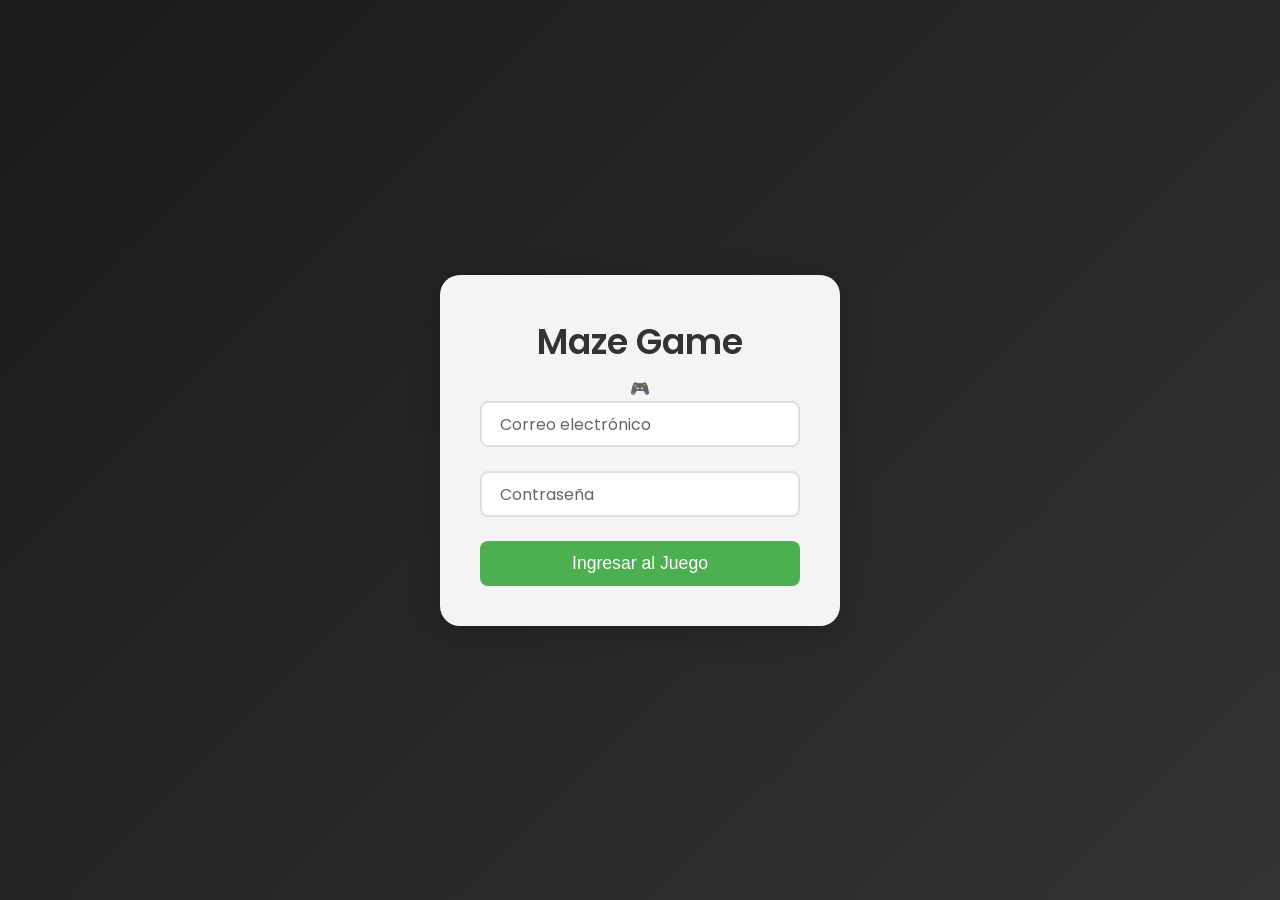
<file: Source code/Labarinto-modificacion-base-v14/index.html>
<!DOCTYPE html>
<html lang="es">
<head>
    <meta charset="UTF-8">
    <meta name="viewport" content="width=device-width, initial-scale=1.0">
    <title>Maze Game - Login</title>
    <link href="https://fonts.googleapis.com/css2?family=Poppins:wght@400;600&display=swap" rel="stylesheet">
    <link rel="stylesheet" href="css/login.css">
</head>
<body>
    <div class="login-container">
        <div class="login-box">
            <h1 class="login-title">Maze Game</h1>
            <div class="maze-icon">🎮</div>
            <form id="loginForm">
                <div class="input-group">
                    <input type="email" id="email" required autocomplete="email" placeholder=" ">
                    <label for="email">Correo electrónico</label>
                </div>
                <div class="input-group">
                    <input type="password" id="password" required autocomplete="current-password" placeholder=" ">
                    <label for="password">Contraseña</label>
                </div>
                <div id="error-message" class="error-message"></div>
                <button type="submit" id="loginButton" class="login-btn">
                    <span>Ingresar al Juego</span>
                    <div id="loginSpinner" class="spinner"></div>
                </button>
            </form>
            </div>
        </div>
    </div>
    <script src="js/login.js"></script>
</body>
</html>
</file>
<file: Source code/Labarinto-modificacion-base-v14/css/login.css>
/* login.css */
* {
    margin: 0;
    padding: 0;
    box-sizing: border-box;
}

body {
    font-family: 'Poppins', sans-serif;
    background: linear-gradient(135deg, #1a1a1a 0%, #333333 100%);
    min-height: 100vh;
    margin: 0;
    display: flex;
    align-items: center;
    justify-content: center;
}

.login-container {
    width: 100%;
    padding: 20px;
    display: flex;
    justify-content: center;
    align-items: center;
}

.login-box {
    background: rgba(255, 255, 255, 0.95);
    padding: 2.5rem;
    border-radius: 20px;
    box-shadow: 0 8px 32px rgba(0, 0, 0, 0.2);
    width: 100%;
    max-width: 400px;
    text-align: center;
    position: relative;
}

.login-title {
    color: #333;
    font-size: 2.2rem;
    margin-bottom: 0.5rem;
    font-weight: 600;
}

.robot-icon {
    font-size: 3rem;
    margin: 1rem 0;
    animation: float 3s ease-in-out infinite;
}

@keyframes float {
    0%, 100% { transform: translateY(0); }
    50% { transform: translateY(-10px); }
}

.input-group {
    margin-bottom: 1.5rem;
    position: relative;
}

.input-group input {
    width: 100%;
    padding: 12px 15px;
    border: 2px solid #e0e0e0;
    border-radius: 8px;
    font-size: 1rem;
    transition: all 0.3s ease;
    background: white;
    color: #333;
}

.input-group input:focus {
    border-color: #4CAF50;
    box-shadow: 0 0 0 3px rgba(76, 175, 80, 0.2);
    outline: none;
}

.input-group label {
    position: absolute;
    left: 15px;
    top: 50%;
    transform: translateY(-50%);
    background: white;
    padding: 0 5px;
    color: #666;
    transition: all 0.3s ease;
    pointer-events: none;
}

.input-group input:focus + label,
.input-group input:not(:placeholder-shown) + label {
    top: 0;
    font-size: 0.8rem;
    color: #4CAF50;
}

.login-btn {
    background: #4CAF50;
    color: white;
    padding: 12px 30px;
    border: none;
    border-radius: 8px;
    font-size: 1.1rem;
    cursor: pointer;
    transition: all 0.3s ease;
    width: 100%;
    position: relative;
}

.login-btn:hover {
    background: #45a049;
    transform: translateY(-2px);
}

.login-btn:active {
    transform: translateY(0);
}

.login-btn:disabled {
    background: #cccccc;
    cursor: not-allowed;
}

.error-message {
    color: #ff3333;
    margin: -0.5rem 0 1rem;
    font-size: 0.9rem;
    display: none;
}

.spinner {
    display: none;
    width: 20px;
    height: 20px;
    border: 3px solid #ffffff;
    border-top: 3px solid transparent;
    border-radius: 50%;
    animation: spin 1s linear infinite;
    position: absolute;
    top: 50%;
    left: 50%;
    transform: translate(-50%, -50%);
}

@keyframes spin {
    0% { transform: translate(-50%, -50%) rotate(0deg); }
    100% { transform: translate(-50%, -50%) rotate(360deg); }
}

.input-group input.error {
    border-color: #ff3333;
}

.login-footer {
    margin-top: 2rem;
    padding-top: 1rem;
    border-top: 1px solid #eee;
    font-size: 0.9rem;
}

.hint {
    color: #666;
    margin-bottom: 0.5rem;
}

.credentials {
    color: #888;
    margin: 0.2rem 0;
    font-size: 0.8rem;
}

/* Responsive adjustments */
@media (max-width: 480px) {
    .login-box {
        padding: 2rem;
    }
    
    .login-title {
        font-size: 1.8rem;
    }
    
    .robot-icon {
        font-size: 2.5rem;
    }
}
</file>
<file: Source code/Labarinto-modificacion-base-v14/css/base.css>
@import url('https://fonts.googleapis.com/css2?family=Poppins&display=swap');

html, body {
    width: 100vw;
    height: 100vh;
    position: fixed;
    margin: 0;
    padding: 0;
    top: 0;
    left: 0;
    background-color: #fff;
    font-family: 'Poppins', sans-serif;
}

#page {
    text-align: center;
    height: auto;
    width: auto;
    margin: auto;
}

#page #menu {
    margin: auto;
    padding: 10px;
    height: 65px;
    box-sizing: border-box;
}

#page #menu h1 {
    margin: 0;
    margin-bottom: 10px;
    font-weight: 600;
    font-size: 3.2rem;
}
</file>
<file: Source code/Labarinto-modificacion-base-v14/css/mazeStyles.css>
#mazeCanvas {
    opacity: 0;
    transition: opacity 0.3s ease-in;
}

input, select {
    cursor: pointer;
    background-color: rgba(0, 0, 0, 0.30);
    height: 45px;
    width: 150px;
    padding: 10px;
    border: none;
    border-radius: 5px;
    color: white;
    display: inline-block;
    font-size: 15px;
    text-align: center;
    text-decoration: none;
    appearance: none;
}

input:hover, select:hover {
    background-color: rgba(0, 0, 0, 0.70);
}

input:active, select:active {
    background-color: black;
}

input:focus, select:focus {
    outline: none;
}

.custom-select {
    display: inline-block;
}

.custom-select select {
    -webkit-appearance: none;
    -moz-appearance: none;
    appearance: none;
    background-repeat: no-repeat;
    background-position: 125px center;
}

.border {
    border: 10px black solid;
    border-radius: 10px;
}

#instructions {
    margin-top: 425px;
}

/* Extra small devices (phones, 600px and down) */
@media only screen and (max-width: 400px) {
    input, select {
        width: 120px;
    }
}
</file>
<file: Source code/Labarinto-modificacion-base-v14/css/interactionStyles.css>
#view {
    margin-top: 30px;
    width: 100%;
    height: calc(100vh - 150px); /* Ajuste para considerar el espacio del menú */
    display: flex;
    justify-content: center;
    align-items: center;
}

#mazeContainer {
    position: relative;
    opacity: 1;
    display: flex;
    justify-content: center;
    align-items: center;
    margin: 0 auto;
    padding: 0;
}

#mazeContainer #mazeCanvas {
    margin: 0;
    padding: 0;
    display: block;
    border: solid 2px black;
    max-width: 95vmin; /* Usa el valor mínimo entre el ancho y alto de la ventana */
    max-height: 95vmin;
    width: auto;
    height: auto;
}

#Message-Container {
    visibility: hidden;
    color: black;
    display: block;
    width: 100vw;
    height: 100vh;
    position: fixed;
    top: 0;
    left: 0;
    background-color: rgba(0, 0, 0, 0.30);
    z-index: 1;
}

#Message-Container #message {
    width: 300px;
    height: auto;
    position: fixed;
    top: 50%;
    left: 50%;
    transform: translate(-50%, -50%);
    margin: 0;
    background-color: white;
    border-radius: 10px;
    padding: 20px;
    box-shadow: 0 0 10px rgba(0,0,0,0.5);
}

#Message-Container #message h1 {
    color: #333;
    margin-top: 0;
    font-size: 24px;
}

#Message-Container #message p {
    color: #666;
    margin: 10px 0;
}

#Message-Container #message #okBtn {
    margin-top: 15px;
    padding: 8px 30px;
    background-color: #4CAF50;
    color: white;
    border: none;
    border-radius: 5px;
    cursor: pointer;
    transition: background-color 0.3s;
}

#Message-Container #message #okBtn:hover {
    background-color: #45a049;
}
</file>
<file: Source code/Labarinto-modificacion-base-v14/css/questionStyles.css>
.question-modal {
    position: fixed;
    top: 0;
    left: 0;
    width: 100%;
    height: 100%;
    background: rgba(17, 24, 39, 0.7);
    display: flex;
    justify-content: center;
    align-items: center;
    z-index: 1000;
    backdrop-filter: blur(8px);
    animation: modalFadeIn 0.3s ease;
}

@keyframes modalFadeIn {
    from {
        opacity: 0;
    }
    to {
        opacity: 1;
    }
}

.modal-content {
    background: rgba(255, 255, 255, 0.98);
    padding: 1.5rem;
    border-radius: 16px;
    max-width: 480px;
    width: 90%;
    position: relative;
    box-shadow: 0 10px 25px rgba(0, 0, 0, 0.1);
    animation: modalSlideIn 0.3s ease-out;
}

@keyframes modalSlideIn {
    from {
        transform: translateY(-20px);
        opacity: 0;
    }
    to {
        transform: translateY(0);
        opacity: 1;
    }
}

.modal-content h2 {
    color: #2563EB;
    font-size: 1.5rem;
    font-weight: 600;
    margin-bottom: 1rem;
    text-align: center;
}

.question-text {
    color: #1F2937;
    font-size: 1.1rem;
    margin-bottom: 1.5rem;
    text-align: center;
    line-height: 1.5;
    padding: 0 0.5rem;
}

.options-container {
    display: grid;
    gap: 0.75rem;
    padding: 0.5rem;
}

.option-button {
    background: #F3F4F6;
    border: 1px solid #E5E7EB;
    border-radius: 12px;
    padding: 1rem 1.25rem;
    color: #374151;
    font-size: 1rem;
    cursor: pointer;
    transition: all 0.2s ease;
    position: relative;
    display: flex;
    align-items: center;
}

.option-button:hover {
    background: #EEF2FF;
    border-color: #2563EB;
    transform: scale(1.01);
    box-shadow: 0 2px 8px rgba(37, 99, 235, 0.1);
}

.option-button.active {
    background: #EEF2FF;
    border-color: #2563EB;
    color: #1E40AF;
}

.option-button.correct {
    background: #DCFCE7;
    border-color: #22C55E;
    color: #166534;
}

.option-button.incorrect {
    background: #FEE2E2;
    border-color: #EF4444;
    color: #991B1B;
    animation: shake 0.4s ease-in-out;
}

@keyframes shake {
    0%, 100% { transform: translateX(0); }
    25% { transform: translateX(-4px); }
    75% { transform: translateX(4px); }
}

.option-button.correct::after {
    content: '✓';
    position: absolute;
    right: 1rem;
    font-size: 1.1rem;
    color: #22C55E;
}

.option-button.incorrect::after {
    content: '×';
    position: absolute;
    right: 1rem;
    font-size: 1.3rem;
    color: #EF4444;
}

.feedback {
    margin-top: 1rem;
    padding: 0.75rem;
    border-radius: 8px;
    text-align: center;
    font-size: 0.95rem;
    font-weight: 500;
}

.feedback.correct {
    background: #DCFCE7;
    color: #166534;
    border: 1px solid #86EFAC;
}

.feedback.incorrect {
    background: #FEE2E2;
    color: #991B1B;
    border: 1px solid #FCA5A5;
}

@media (max-width: 640px) {
    .modal-content {
        padding: 1.25rem;
        width: 92%;
        margin: 0.5rem;
    }

    .modal-content h2 {
        font-size: 1.25rem;
    }

    .question-text {
        font-size: 1rem;
    }

    .option-button {
        padding: 0.875rem 1rem;
        font-size: 0.95rem;
    }
}
</file>
<file: Source code/Labarinto-modificacion-base-v14/css/gamepad-bluetooth.css>
/* Estilos para el ícono del gamepad */
.gamepad-icon {
    position: fixed;
    top: 20px;
    right: 20px;
    width: 40px;
    height: 40px;
    border-radius: 50%;
    background: rgba(0, 0, 0, 0.2);
    display: flex;
    align-items: center;
    justify-content: center;
    cursor: pointer;
    transition: all 0.3s ease;
    z-index: 1000;
}

.gamepad-icon:hover {
    transform: scale(1.1);
    background: rgba(0, 0, 0, 0.3);
}

.gamepad-icon .icon {
    font-size: 20px;
    color: white;
}

.gamepad-icon.connected {
    background: rgba(76, 175, 80, 0.8);
}

.gamepad-icon.disconnected {
    background: rgba(0, 0, 0, 0.2);
}

/* Indicador de estado */
.gamepad-icon::after {
    content: '';
    position: absolute;
    bottom: -2px;
    right: -2px;
    width: 10px;
    height: 10px;
    border-radius: 50%;
    background: #ff4444;
    border: 2px solid white;
    transition: background-color 0.3s ease;
}

.gamepad-icon.connected::after {
    background: #4CAF50;
}

/* Animación de pulso para el estado conectado */
@keyframes pulse {
    0% { transform: scale(1); opacity: 1; }
    50% { transform: scale(1.5); opacity: 0.5; }
    100% { transform: scale(1); opacity: 1; }
}

.gamepad-icon.connected::after {
    animation: pulse 2s infinite;
}

/* Tooltip */
.gamepad-tooltip {
    position: absolute;
    right: 50px;
    top: 50%;
    transform: translateY(-50%);
    background: rgba(0, 0, 0, 0.8);
    color: white;
    padding: 5px 10px;
    border-radius: 4px;
    font-size: 12px;
    white-space: nowrap;
    opacity: 0;
    transition: opacity 0.3s ease;
    pointer-events: none;
}

.gamepad-icon:hover .gamepad-tooltip {
    opacity: 1;
}

/* Estilos para la píldora de estado */
.status-pill {
    position: fixed;
    top: 20px;
    right: 70px;
    padding: 8px 16px;
    border-radius: 20px;
    font-size: 14px;
    font-weight: 500;
    display: flex;
    align-items: center;
    gap: 8px;
    transition: all 0.3s ease;
    opacity: 0;
    transform: translateY(-20px);
    pointer-events: none;
    z-index: 999;
}

.status-pill.show {
    opacity: 1;
    transform: translateY(0);
}

.status-pill.connected {
    background: rgba(76, 175, 80, 0.9);
    color: white;
}

.status-pill.disconnected {
    background: rgba(244, 67, 54, 0.9);
    color: white;
}

.error-text {
    color: #ff4444;
    font-size: 12px;
    margin-top: 4px;
    font-style: italic;
}
</file>
<file: Source code/Labarinto-modificacion-base-v14/css/menu.css>
* {
    margin: 0;
    padding: 0;
    box-sizing: border-box;
}

body {
    font-family: 'Poppins', sans-serif;
    background: linear-gradient(135deg, #1a1a1a 0%, #333333 100%);
    min-height: 100vh;
    margin: 0;
    display: flex;
    align-items: center;
    justify-content: center;
}

.menu-container {
    width: 100%;
    padding: 20px;
    display: flex;
    justify-content: center;
    align-items: center;
}

.menu-box {
    background: rgba(255, 255, 255, 0.95);
    padding: 2.5rem;
    border-radius: 20px;
    box-shadow: 0 8px 32px rgba(0, 0, 0, 0.2);
    width: 100%;
    max-width: 400px;
    text-align: center;
}

.menu-title {
    color: #333;
    font-size: 2.2rem;
    margin-bottom: 2rem;
    font-weight: 600;
}

.menu-options {
    display: flex;
    flex-direction: column;
    gap: 1rem;
}

.menu-button {
    background: #4CAF50;
    color: white;
    padding: 15px 20px;
    border: none;
    border-radius: 8px;
    font-size: 1.1rem;
    cursor: pointer;
    transition: all 0.3s ease;
    width: 100%;
}

.menu-button:hover {
    background: #45a049;
    transform: translateY(-2px);
}

.menu-button:active {
    transform: translateY(0);
}

.menu-button.single-player {
    background: #2196F3;
}

.menu-button.single-player:hover {
    background: #1976D2;
}

.menu-button.multiplayer {
    background: #2196F3;
}

.menu-button.multiplayer:hover {
    background: #1976D2;
}

.menu-button.logout {
    background: #f44336;
    margin-top: 1rem;
}

.menu-button.logout:hover {
    background: #d32f2f;
}
</file>
